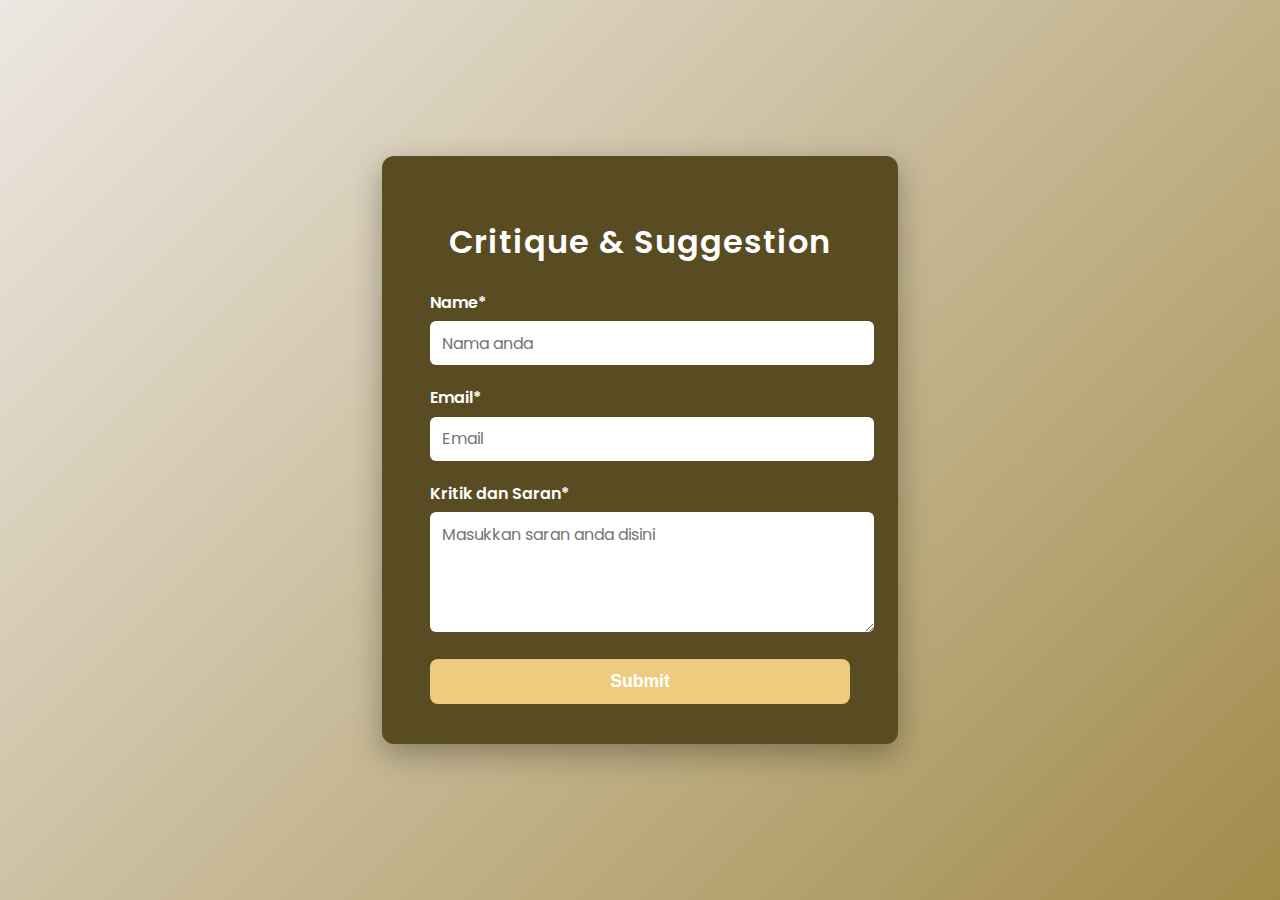
<file: index.html>
<!DOCTYPE html>
<html lang="en">
<head>
<meta charset="UTF-8" />
<meta name="viewport" content="width=device-width, initial-scale=1" />
<title>Kritik dan Saran</title>
<style>
  @import url('https://fonts.googleapis.com/css2?family=Poppins:wght@400;600&display=swap');
/* 1 rem == 16px */
  body {
    margin: 0; 
    font-family: 'Poppins', sans-serif;
    background: linear-gradient(135deg, #ece7e2, #a28c4b);
    display: flex;
    justify-content: center;
    align-items: center;
    height: 100vh;
    color: #fff;
  }

  .form-container {
    background: #594c22;
    padding: 2.5rem 3rem;
    border-radius: 12px;
    box-shadow: 0 10px 30px rgba(0,0,0,0.3);
    width: 100%;
    max-width: 420px;
  }

  h1 {
    text-align: center;
    margin-bottom: 1.5rem;
    font-weight: 600;
    letter-spacing: 1px;
  }

  label {
    display: block;
    margin-bottom: 0.4rem;
    font-weight: 600;
  }
/* input nama, email, isi saran dll. */
  input[type="text"],
  input[type="email"],
  textarea {
    width: 100%;
    padding: 0.6rem 0.75rem;
    border-radius: 6px;
    border: none;
    margin-bottom: 1.25rem;
    font-size: 1rem;
    font-family: 'Poppins', sans-serif;
    resize: vertical;
    transition: box-shadow 0.3s ease;
  }

  input[type="text"]:focus,
  input[type="email"]:focus,
  textarea:focus {
    outline: none;
    box-shadow: 0 0 8px 3px #edcc7f;
  }

  textarea {
    min-height: 100px;
  }
/* button u/ submit */
  button {
    background: #edcc7f;
    color: #fff;
    font-weight: 600;
    font-size: 1.1rem;
    border: none;
    border-radius: 8px;
    width: 100%;
    padding: 0.75rem 0;
    cursor: pointer;
    transition: background 0.3s ease;
  }

  button:hover {
    background: #d7c395;
  }


</style>
</head>
<body>
  <form class="form-container" id="feedbackForm" method="GET" action="mailto:example@example.com" enctype="text/plain" onsubmit="return EmailValue();">
    <h1>Critique & Suggestion</h1>
    <label for="name">Name*</label>
    <input type="text" id="name" name="name" placeholder="Nama anda" required />
    <label for="email">Email*</label>
    <input type="email" id="email" name="email" placeholder="Email" required />
    <label for="message">Kritik dan Saran*</label>
    <textarea id="message" name="message" placeholder="Masukkan saran anda disini" required></textarea>
    <button type="submit">Submit</button>
  </form>

  <script>
    function EmailValue() {
        // encodeURIComponent buat ngilangin tanda spasi, tnd tanya, simbol dll.
      const form = document.getElementById('feedbackForm');
      const name = encodeURIComponent(form.name.value.trim());
      const email = encodeURIComponent(form.email.value.trim());
      const message = encodeURIComponent(form.message.value.trim());

    //   Function alert message kalo field ad yang ga di isi
      if (!name || !email || !message) {
        alert('Please fill out all required fields.');
        return false;
      }
    }
  </script>
</body>
</html>
</file>
